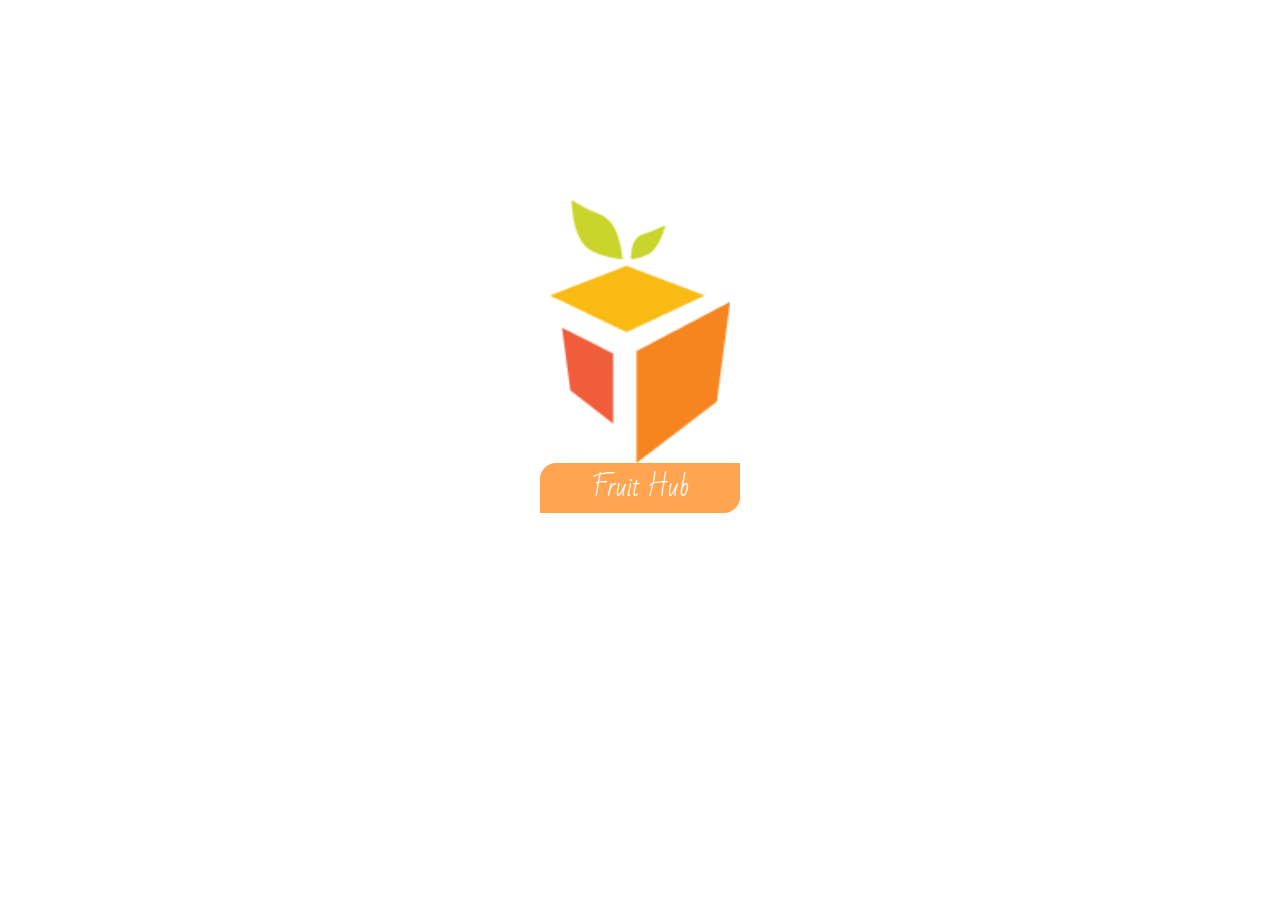
<file: index.html>
<!DOCTYPE html>
<html lang="en">
<head>
    <meta charset="UTF-8">
    <meta http-equiv="X-UA-Compatible" content="IE=edge">
    <link rel="stylesheet" href="./styles/style.css">
    <link rel="stylesheet" href="https://unpkg.com/swiper@8/swiper-bundle.min.css" />
    <link href="https://fonts.googleapis.com/css2?family=Bad+Script&display=swap" rel="stylesheet">
    <meta name="viewport" content="width=device-width, initial-scale=1.0">
    <title>Fruit Hub</title>
</head>
<body>
    <section>
        <img src="./images/Group 58.png">
        <button class="button"><a href="./welcome.html">Fruit Hub</a></button>
    </section>    
</body>
</html>
</file>
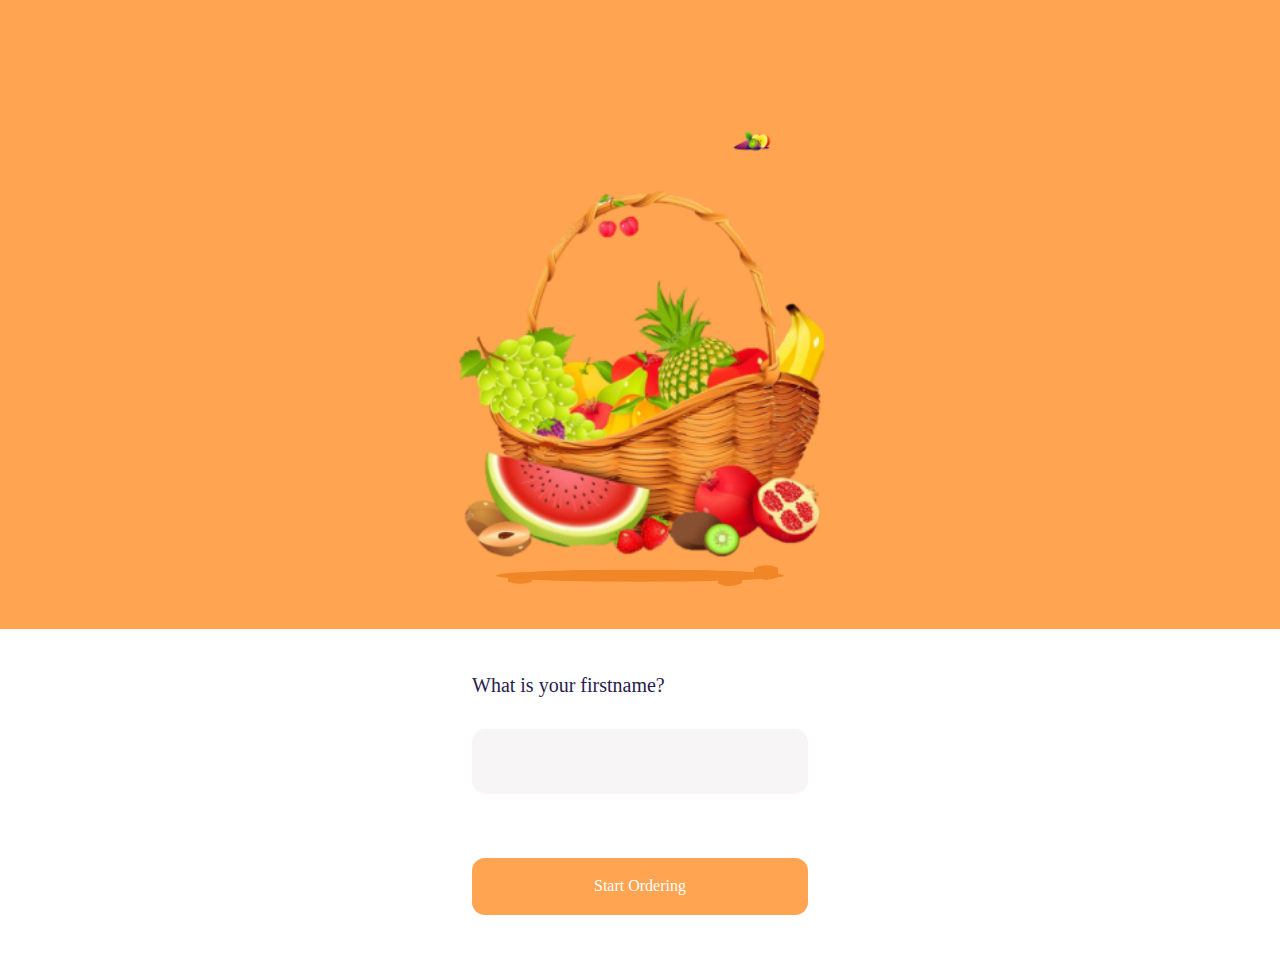
<file: authentication.html>
<!DOCTYPE html>
<html lang="en">
<head>
    <meta charset="UTF-8">
    <meta http-equiv="X-UA-Compatible" content="IE=edge">
    <link rel="stylesheet" href="./styles/style.css">
    <link href="https://fonts.googleapis.com/css2?family=Bad+Script&display=swap" rel="stylesheet">
    <link href="http://fonts.cdnfonts.com/css/tt-norms-pro?styles=70918,70920,70909" rel="stylesheet">
    <meta name="viewport" content="width=device-width, initial-scale=1.0">
    <title>Authentication</title>
</head>
<body>
    <section id="page-welcome">
        <div class="image-welcome">
            <img class="image-welcome-fruit" src="./images/fruit-drops2-removebg-preview 1.png">
            <img class="image-welcome-basket-clip-fruit" src="./images/kisspng-fruit-basket-clip-art-5aed5301d44408 1.png">
            <p class="authentication-p-top"></p>
            <p class="center"></p>
            <p class="authentication-p-bottom-left"></p>
            <p class="authentication-p-bottom-right"></p>
        </div>
    </section>    
    <section id="page-welcome-text">
        <div>    
            <h2 class="page-welcome-h2">What is your firstname?</h2>
            <input type="text" class="welcome-input">
        </div> 
            <button class="page-welcome-button"><a href="./home-screen-one.html">Start Ordering</a></button>       
    </section>
</body>
</html>
</file>
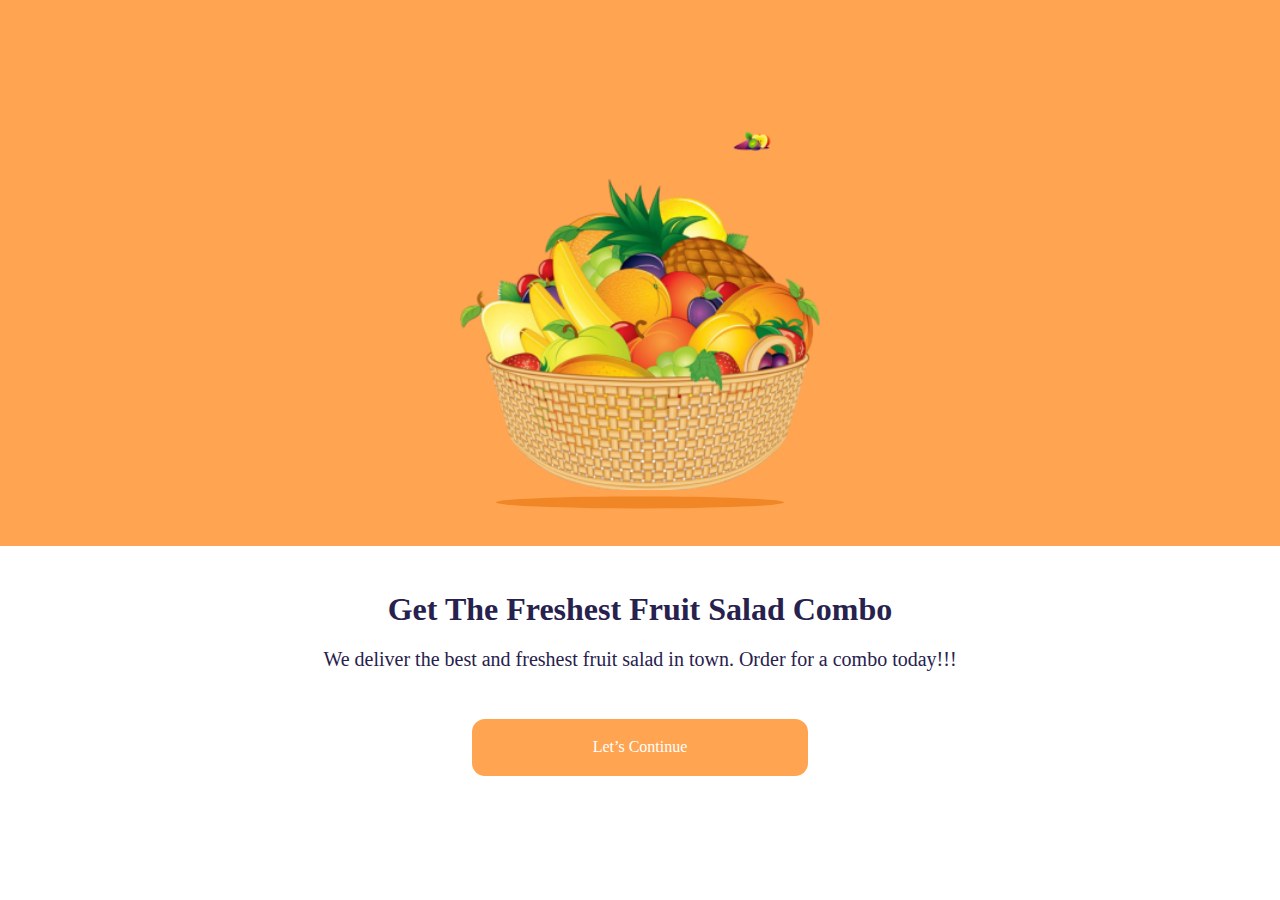
<file: welcome.html>
<!DOCTYPE html>
<html lang="en">
<head>
    <meta charset="UTF-8">
    <meta http-equiv="X-UA-Compatible" content="IE=edge">
    <link rel="stylesheet" href="./styles/style.css">
    <link href="https://fonts.googleapis.com/css2?family=Bad+Script&display=swap" rel="stylesheet">
    <link href="http://fonts.cdnfonts.com/css/tt-norms-pro?styles=70918,70920,70909" rel="stylesheet">
    <meta name="viewport" content="width=device-width, initial-scale=1.0">
    <title>Welcome</title>
</head>
<body>
    <section id="page-welcome">
        <div class="page-div-welcome"> 
            <div class="image-welcome">
                <img class="image-welcome-fruit" src="./images/fruit-drops2-removebg-preview 1.png">
                <img class="image-welcome-basket-fruit" src="./images/imgbin-basket-of-fruit-cartoon-fruits-basket-still-life-illustration-zT8c0qVNxL2hbA3BBdz73AmJr-removebg-preview (1) 1.png">
                <p class="center"></p>
            </div>
        </div>
    </section>    
    <section id="page-welcome-text">    
            <h1 class="page-welcome-h1">Get The Freshest Fruit Salad Combo</h1>
            <p class="page-welcome-p">We deliver the best and freshest fruit salad in town. Order for a combo today!!!</p>
            <button class="page-welcome-button"><a href="./authentication.html">Let’s Continue</a></button>       
    </section>
</body>
</html>
</file>
<file: styles/style.css>
@import url("https://fonts.cdnfonts.com/css/tt-norms-pro?styles=70918,70920,70909");
@import url("https://fonts.cdnfonts.com/css/tt-norms-pro?styles=70918,70920,70909");
@import url("https://fonts.cdnfonts.com/css/tt-norms-pro?styles=70918,70920,70909");
@import url("https://fonts.cdnfonts.com/css/tt-norms-pro?styles=70918,70920,70909");
@import url("https://fonts.cdnfonts.com/css/tt-norms-pro?styles=70918,70920,70909");
@import url("https://fonts.cdnfonts.com/css/tt-norms-pro?styles=70918,70920,70909");
@import url("https://fonts.cdnfonts.com/css/tt-norms-pro?styles=70918,70920,70909");
@import url("https://fonts.cdnfonts.com/css/tt-norms-pro?styles=70918,70920,70909");
@import url("https://fonts.cdnfonts.com/css/tt-norms-pro?styles=70918,70920,70909");
@import url("https://fonts.cdnfonts.com/css/tt-norms-pro?styles=70918,70920,70909");
@import url("https://fonts.cdnfonts.com/css/tt-norms-pro?styles=70918,70920,70909");
section {
  display: flex;
  flex-direction: column;
  width: 100%;
  align-items: center;
  padding-top: 12.5rem;
}
section img {
  width: 20vh;
}
section .button {
  background: #FFA451;
  border-style: none;
  justify-content: center;
  border-radius: 16px 0 16px 0;
  padding-top: 0;
  padding-bottom: 3rem;
  font-weight: 400;
  font-size: 1.5625rem;
  width: 12.5rem;
  height: 3.125rem;
}
section .button a {
  text-decoration: none;
  font-family: "Bad Script", cursive;
  background: #FFA451;
  color: #ffffff;
}

* {
  margin: 0%;
  padding: 0%;
  box-sizing: border-box;
}

#page-welcome {
  background: #FFA451;
}
#page-welcome div {
  display: flex;
  flex-direction: column;
  width: 100%;
  background: #FFA451;
  align-items: center;
}
#page-welcome div .image-welcome-fruit {
  width: 3.5714285714rem;
  position: relative;
  bottom: 1rem;
  left: 7rem;
}
#page-welcome div .image-welcome-basket-fruit {
  width: 40vh;
}
#page-welcome div .center {
  width: 18rem;
  margin-top: 0%;
  border: 12px solid #F08626;
  shape-outside: ellipse(50% 25%);
  -webkit-clip-path: ellipse(50% 25%);
          clip-path: ellipse(50% 25%);
  margin-bottom: 2rem;
}

#page-welcome-text {
  margin: 0%;
  padding: 2.7777777778rem;
  background: #ffffff;
}
#page-welcome-text h1 {
  font-family: "TT Norms Pro", cursive;
  margin: 0%;
  padding-bottom: 1.25rem;
  color: #27214D;
}
#page-welcome-text .page-welcome-p {
  font-family: "TT Norms Pro", cursive;
  color: #27214D;
  font-size: 1.25rem;
  font-weight: 300;
}
#page-welcome-text button {
  margin-top: 3rem;
  padding: 1.1rem 0;
  background: #FFA451;
  border: solid 2px #FFA451;
  border-radius: 13px 13px;
  width: 21rem;
}
#page-welcome-text button a {
  font-size: 1rem;
  text-decoration: none;
  background: #FFA451;
  color: #ffffff;
  font-family: "TT Norms Pro", cursive;
  font-weight: 250;
}

* {
  margin: 0%;
  padding: 0%;
  box-sizing: border-box;
}

.image-welcome {
  margin-top: -4rem;
}
.image-welcome .image-welcome-basket-clip-fruit {
  width: 45vh;
}
.image-welcome .authentication-p-top {
  margin: -0.6rem;
  border: 12px solid #F08626;
  -webkit-clip-path: ellipse(60% 30%);
          clip-path: ellipse(60% 30%);
  position: relative;
  left: 7.9rem;
  bottom: -0.7rem;
}
.image-welcome .authentication-p-bottom-left {
  margin: -0.6rem;
  border: 12px solid #F08626;
  -webkit-clip-path: ellipse(60% 30%);
          clip-path: ellipse(60% 30%);
  position: relative;
  left: 5.6rem;
  bottom: 2.7rem;
}
.image-welcome .authentication-p-bottom-right {
  margin: -0.6rem;
  border: 12px solid #F08626;
  -webkit-clip-path: ellipse(60% 20%);
          clip-path: ellipse(60% 20%);
  position: relative;
  left: -7.5rem;
  bottom: 3rem;
}

h2 {
  font-size: 1.25rem;
  color: #27214D;
  font-family: "TT Norms Pro", cursive;
  font-weight: 400;
}

.welcome-input {
  margin-top: 2rem;
  margin-bottom: 1rem;
  padding: 1rem 1.5rem;
  background: #F7F5F5;
  border: solid 1px #F7F5F5;
  border-radius: 13px 13px;
  width: 21rem;
  color: rgba(194, 189, 189, 0.9019607843);
  font-family: "TT Norms Pro", cursive;
  font-size: 1.6666666667rem;
}

input:focus {
  box-shadow: 0 0 0 0;
  outline: 0;
}

* {
  margin: 0%;
  padding: 0%;
  box-sizing: border-box;
}

#home-screen-one {
  margin-top: -3rem;
  margin-left: -3rem;
  display: flex;
  flex-direction: row;
  width: 100%;
  justify-content: center;
}
#home-screen-one .vector {
  margin-left: 0%;
  justify-content: center;
  width: 0.25rem;
  margin-right: 3rem;
}
#home-screen-one .vector .vector-1 {
  width: 1.7857142857rem;
  margin-bottom: -0.8rem;
}
#home-screen-one .vector .vector-2 {
  margin-top: -2rem;
  width: 1rem;
}
#home-screen-one .home-screen-one-p {
  font-size: 1rem;
  color: #27214D;
  font-family: "TT Norms Pro", cursive;
  font-weight: 300;
}
#home-screen-one .page-home-icone {
  position: relative;
  left: 7rem;
  bottom: 0rem;
  width: 100%;
  border: solid 1px #dfdede;
  border-radius: 65% 65%;
}

#home-screen-search {
  display: flex;
  flex-direction: row;
  justify-content: center;
  margin-top: -9rem;
  margin-left: 0.2rem;
  width: 100%;
}
#home-screen-search .search {
  background: #F7F5F5;
  border: solid 1px #F7F5F5;
  border-radius: 15px 15px;
  color: rgba(228, 225, 225, 0.9019607843);
}
#home-screen-search .search .search-image {
  width: 20px;
  height: 20px;
  margin: 1.5rem;
}
#home-screen-search .search .home-screen-one-input {
  border-style: none;
  width: 11.5rem;
  background: #F7F5F5;
  margin-right: 2rem;
  color: rgba(228, 225, 225, 0.9019607843);
  font-size: 0.8333333333rem;
  position: relative;
  bottom: 1.7rem;
  left: -0.5rem;
  font-weight: 300;
}
#home-screen-search .search .home-screen-one-input::-moz-placeholder {
  color: rgba(228, 225, 225, 0.9019607843);
}
#home-screen-search .search .home-screen-one-input:-ms-input-placeholder {
  color: rgba(228, 225, 225, 0.9019607843);
}
#home-screen-search .search .home-screen-one-input::placeholder {
  color: rgba(228, 225, 225, 0.9019607843);
}
#home-screen-search .search-image-left-right {
  display: block;
  background: #F7F5F5;
  margin-left: 0.2rem;
  border: solid 6px #F7F5F5;
  border-radius: 12px;
  padding: 0.8rem 0.1rem;
}
#home-screen-search .search-image-left-right .search-left-right {
  margin-left: 0rem;
  background: #F7F5F5;
  border: solid 2px #F7F5F5;
  border-radius: 10px 10px 0 0;
}
#home-screen-search .search-image-left-right .search-left-right .search-image-elipse {
  background-color: #F7F5F5;
  align-self: center;
  width: 8px;
  height: 8px;
}
#home-screen-search .search-image-left-right .search-left-right .search-image-line {
  background-color: #F7F5F5;
  align-self: center;
  width: 12px;
  height: 2px;
  margin-bottom: 0.2rem;
}
#home-screen-search .search-image-left-right .search-right-left {
  margin-top: -0.7rem;
  margin-left: 0rem;
  background: #F7F5F5;
  border: solid 2px #F7F5F5;
  border-radius: 0 0 10px 10px;
}
#home-screen-search .search-image-left-right .search-right-left .search-image-elipse {
  background-color: #F7F5F5;
  align-self: center;
  width: 8px;
  height: 8px;
}
#home-screen-search .search-image-left-right .search-right-left .search-image-line {
  background-color: #F7F5F5;
  align-self: center;
  width: 12px;
  height: 2px;
  margin-bottom: 0.2rem;
}

#home-screen-list {
  margin-top: -12.5rem;
  justify-content: flex-start;
}
#home-screen-list .home-screen-list {
  /*text-align: center;
  /*display: flex;
  flex-wrap: nowrap;*/
  list-style: none;
  padding: 0.2rem 0rem;
  background: linear-gradient(0.4turn, #ffffff, #F7F5F5, #ffffff);
  justify-content: center;
}
#home-screen-list .home-screen-list .swiper-slide {
  width: 50%;
  /*.swiper-button-prev,
  .swiper-button-next {
      display: none;
  }
  .swiper-pagination {
      position: initial;
      margin: 0.5em 0;
  }*/
}
#home-screen-list .home-screen-list .swiper-slide .list {
  margin-left: 0.5rem;
  padding: 0.5rem 1.2rem;
  border: 0.5px 0 0.5rem 0 solid rgba(228, 225, 225, 0.9019607843);
  border-radius: 12px;
  background: #ffffff;
  box-shadow: 0px 1px 1px rgba(228, 225, 225, 0.9019607843);
  font-family: "TT Norms Pro", cursive;
  font-size: 0.9615384615rem;
  color: #27214D;
  font-weight: 300;
}

.home-screen-recommended {
  margin-top: -11rem;
  text-align: center;
  margin-left: -8rem;
  font-family: "TT Norms Pro", cursive;
  color: #27214D;
  font-weight: 400;
}

.home-screen-recommended-p {
  border: 1px solid #FFA451;
  margin-top: 1rem;
  text-align: center;
  margin-left: -16.6rem;
  width: 3.5714285714rem;
}

.home-screen-list-plates {
  margin: 1.5rem 1.5rem 1.5rem 0;
  margin-left: 10rem;
  background: linear-gradient(#ffffff, #F7F5F5, #ffffff);
  text-align: center;
  display: flex;
  flex-wrap: nowrap;
  list-style: none;
  padding: 0.2rem 0;
  justify-content: center;
}
.home-screen-list-plates .recommended-list-li {
  margin: 0 0.5rem;
  margin-left: 0.5rem;
  padding: 0.5rem 0;
  border: 0.5px 0 0.5rem 0 solid rgba(228, 225, 225, 0.9019607843);
  border-radius: 12px;
  background: #ffffff;
  box-shadow: 0px 1px 1px rgba(228, 225, 225, 0.9019607843);
  font-family: "TT Norms Pro", cursive;
  color: #27214D;
  font-weight: 300;
}
.home-screen-list-plates .recommended-list-li :first-child {
  width: 20px;
  position: relative;
  bottom: 8rem;
  left: 9.5rem;
}
.home-screen-list-plates .recommended-list-li :nth-child(2) {
  padding: 1.2rem;
  width: 150px;
  height: 150px;
}
.home-screen-list-plates .recommended-list-li p {
  font-family: "TT Norms Pro", cursive;
  color: #27214D;
  font-weight: 400;
}
.home-screen-list-plates .recommended-list-li .home-screen-ul-li-img {
  width: 17px;
  height: 15px;
  position: relative;
  bottom: -1.2rem;
  left: -3.8rem;
}
.home-screen-list-plates .recommended-list-li .home-screen-ul-li {
  color: #FFA451;
  font-family: "TT Norms pro", cursive;
  font-weight: 400;
  margin-left: -3rem;
}
.home-screen-list-plates .recommended-list-li .home-screen-ul-li-img-before {
  width: 30px;
  height: 30px;
  position: relative;
  background: #FFF2E7;
  bottom: 1.7rem;
  left: 3.7rem;
  border: 8px solid #FFF2E7;
  border-radius: 50%;
}

.home-screen-recommended-p {
  display: flex;
  justify-content: flex-start;
  border: 1px solid #FFA451;
  margin-top: 1rem;
  text-align: center;
  margin-left: -16.6rem;
  width: 3.5714285714rem;
}

ul {
  margin: 1.5rem 1.5rem 1.5rem 0;
  margin-left: 10rem;
  background: linear-gradient(#ffffff 25%, #F7F5F5 80%);
  text-align: center;
  display: flex;
  flex-wrap: nowrap;
  list-style: none;
  padding: 0rem 1rem 0.2rem 1rem;
  justify-content: center;
}
ul .recommended-list-li {
  margin: 0 1rem;
  margin-left: 0.5rem;
  padding: 0rem 1rem;
  border: 0.5px 0 0.5rem 0 solid rgba(228, 225, 225, 0.9019607843);
  border-radius: 12px;
  background: #ffffff;
  box-shadow: 0px 1px 1px rgba(228, 225, 225, 0.9019607843);
  font-family: "TT Norms Pro", cursive;
  color: #27214D;
  font-weight: 300;
}
ul .recommended-list-li :first-child {
  width: 20px;
  position: relative;
  bottom: 8rem;
  left: 9.5rem;
}
ul .recommended-list-li :nth-child(2) {
  padding: 1.2rem;
  width: 150px;
  height: 150px;
}
ul .recommended-list-li p {
  font-family: "TT Norms Pro", cursive;
  color: #27214D;
  font-weight: 400;
}
ul .recommended-list-li .home-screen-ul-li-img {
  width: 17px;
  height: 15px;
  position: relative;
  bottom: -1.2rem;
  left: -3.8rem;
}
ul .recommended-list-li .home-screen-ul-li {
  color: #FFA451;
  font-family: "TT Norms pro", cursive;
  font-weight: 400;
  margin-left: -3rem;
}
ul .recommended-list-li .home-screen-ul-li-img-before {
  width: 30px;
  height: 30px;
  position: relative;
  background: #FFF2E7;
  bottom: 1.7rem;
  left: 3.7rem;
  border: 8px solid #FFF2E7;
  border-radius: 50%;
}

* {
  margin: 0;
  padding: 0;
  box-sizing: border-box;
}

.home-screen-list-plates {
  position: relative;
  top: 0;
  font-family: "TT Norms Pro", cursive;
  color: rgba(199, 202, 238, 0.87);
  margin-top: -14rem;
  background: #F7F5F5;
  font-weight: 200;
  padding: 3rem 0;
  background: linear-gradient(#F7F5F5, #ffffff 40%);
  justify-content: left;
  width: 491px;
}
.home-screen-list-plates :hover[combo] {
  border-bottom: 2px solid #FFA451;
  width: 8rem;
  color: #27214D;
}
.home-screen-list-plates :hover {
  border-bottom: 2px solid #FFA451;
  width: 4.1666666667rem;
  color: #27214D;
}
.home-screen-list-plates .plates {
  font-size: 1.3513513514rem;
  font-weight: 400;
  margin-left: 2rem;
  padding-bottom: 0.7rem;
}

* {
  margin: 0;
  padding: 0;
  box-sizing: border-box;
}

.home-list-plates-ul {
  margin-top: -1.5rem;
  margin-left: 14rem;
  background: #ffffff;
  text-align: center;
  display: flex;
  flex-wrap: nowrap;
  list-style: none;
  justify-content: center;
}
.home-list-plates-ul .home-list-plates-li[alt] {
  background: #FFFCF2;
}
.home-list-plates-ul .home-list-plates-li[alter] {
  background: #FEF4F4;
}
.home-list-plates-ul .home-list-plates-li[alterer] {
  background: #F1EFF6;
}
.home-list-plates-ul .home-list-plates-li {
  margin: 0 0.5rem;
  padding: 1rem 1rem 0 1rem;
  border: 0.5px 0 0.5rem 0 solid rgba(228, 225, 225, 0.9019607843);
  border-radius: 12px;
  background: #ffffff;
  box-shadow: 0px 1px 1px rgba(228, 225, 225, 0.9019607843);
  font-family: "TT Norms Pro", cursive;
  color: #27214D;
  font-weight: 300;
}
.home-list-plates-ul .home-list-plates-li :first-child {
  width: 3vh;
  position: relative;
  bottom: 5rem;
  left: 7.5rem;
}
.home-list-plates-ul .home-list-plates-li :nth-child(2) {
  padding: 1.2rem;
  width: 120px;
  height: 100px;
}
.home-list-plates-ul .home-list-plates-li p {
  font-family: "TT Norms Pro", cursive;
  color: #27214D;
  font-weight: 400;
  margin-left: -0.5rem;
}
.home-list-plates-ul .home-list-plates-li .home-screen-ul-li-img {
  width: 17px;
  height: 15px;
  position: relative;
  bottom: -1.2rem;
  left: -3rem;
  margin-right: 1rem;
}
.home-list-plates-ul .home-list-plates-li .home-screen-ul-li {
  color: #FFA451;
  font-family: "TT Norms pro", cursive;
  font-weight: 400;
  margin-left: -1rem;
}
.home-list-plates-ul .home-list-plates-li .home-screen-ul-li-img-before {
  width: 30px;
  height: 30px;
  position: relative;
  background: #FFE3C9;
  bottom: 1.7rem;
  left: 3.7rem;
  border: 8px solid #FFE3C9;
  border-radius: 50%;
}

* {
  margin: 0em;
  padding: 0em;
  box-sizing: border-box;
}

#add-basket {
  background: #FFA451;
  padding-bottom: 4rem;
}
#add-basket .add-basket {
  border: solid 2px #ffffff;
  background: #ffffff;
  border-radius: 40px 40px;
  display: flex;
  flex-direction: row;
  align-items: center;
  margin-top: -5rem;
  margin-left: -20rem;
  padding: 0.2rem 0.7rem 0.2rem 0.2rem;
  font-family: "TT Norms pro", cursive;
  color: #27214D;
  font-weight: 300;
}
#add-basket .add-basket img {
  width: 0.8620689655rem;
  margin: 0.2rem 0.5rem;
}
#add-basket .add-basket-plates {
  justify-content: center;
  align-self: center;
  width: 8.5rem;
  padding-top: 2rem;
}

#add-basket-results {
  border-radius: 20px 20px 0 0;
  background: #ffffff;
  margin-top: -1rem;
  flex-direction: column;
}
#add-basket-results .add-basket-results-h3 {
  font-family: "TT Norms pro", cursive;
  color: #27214D;
  font-weight: 500;
  margin-top: -9rem;
  margin-left: -13rem;
  font-size: 1.6666666667rem;
}
#add-basket-results .add-basket-results-details {
  margin-top: 2rem;
  margin-left: -4rem;
}
#add-basket-results .add-basket-results-details .results-images-minus {
  background-color: #FFE3C9;
  border-radius: 50%;
  text-align: center;
  width: 2.0833333333rem;
  padding: 0.9rem 0.4rem;
  justify-self: center;
  display: inline;
  color: #FFA451;
  margin-bottom: -0.6rem;
}
#add-basket-results .add-basket-results-details .results-images-items {
  display: inline;
  margin: 0 1.5rem;
  font-family: "TT Norms pro", cursive;
  color: #27214D;
  font-size: 1.6666666667rem;
}
#add-basket-results .add-basket-results-details .results-images-plus {
  display: inline;
  width: 1.9230769231rem;
  margin-bottom: -0.5rem;
  background-color: #FFE3C9;
  border-radius: 50%;
  border: solid 6px #FFE3C9;
}
#add-basket-results .add-basket-results-details .results-images-n {
  width: 1.3157894737rem;
  margin-left: 7.5rem;
  margin-right: 0.3rem;
}
#add-basket-results .add-basket-results-details .results-details-price {
  display: inline;
  font-family: "TT Norms pro", cursive;
  color: #27214D;
  font-size: 1.6666666667rem;
}

* {
  margin: 0%;
  padding: 0%;
  box-sizing: border-box;
}

#add-basket-list-contains .add-basket-p {
  border: solid 1px rgba(228, 225, 225, 0.9019607843);
  margin-top: -12.7rem;
  width: 22.5rem;
  margin-left: -3.9rem;
}
#add-basket-list-contains .add-basket-contains-h3 {
  margin: 2rem;
  font-family: "TT Norms pro", cursive;
  font-weight: 400;
  margin-left: -13rem;
  font-size: 1.25rem;
}
#add-basket-list-contains .add-basket-contains-p {
  border: solid 1px #FFA451;
  width: 5rem;
  margin-top: -1rem;
  margin-left: -22rem;
}
#add-basket-list-contains ul {
  display: flex;
  flex-wrap: wrap;
  background: #ffffff;
  margin-left: -2rem;
  width: 26.5rem;
  justify-content: flex-start;
}
#add-basket-list-contains ul .add-basket-list-li {
  margin: 0.3rem;
  border-radius: 10px 10px;
  padding: 0.4rem 0.6rem;
  background: #F7F5F5;
  font-family: "TT Norms pro", cursive;
  font-weight: 300;
  font-size: 0.8333333333rem;
}

.add-basket-p-before {
  border: solid 1px rgba(228, 225, 225, 0.9019607843);
  width: 22.5rem;
  margin-left: -3.9rem;
}

.add-basket-list-contains-p {
  font-family: "TT Norms pro", cursive;
  font-weight: 200;
  padding: 1.5rem 1.2rem;
  margin-left: 10rem;
  width: 26.5rem;
  margin-left: -3rem;
  line-height: 1.5rem;
}

.add-basket-button-image {
  margin-top: -10rem;
  margin-left: -24rem;
  width: 3.3333333333rem;
  background-color: #FFF2E7;
  color: #FFA451;
  padding: 0.5rem;
  border-radius: 50%;
}

.add-basket-button {
  display: inline-block;
  margin-top: -3.2rem;
  margin-left: 2rem;
  padding: 1.1rem 0;
  background: #FFA451;
  border: solid 2px #FFA451;
  border-radius: 13px 13px;
  width: 18rem;
  font-size: 1rem;
  color: #ffffff;
  font-family: "TT Norms Pro", cursive;
  font-weight: 400;
}

@media (min-width: 483px) and (max-width: 939px) {
  * {
    margin: 0;
    padding: 0;
    box-sizing: border-box;
  }
  #page-welcome .image-welcome {
    margin-top: -5rem;
  }
  #page-welcome .image-welcome .image-welcome-basket-fruit {
    width: 200px;
  }
  #page-welcome .image-welcome .center {
    width: 12rem;
    border: 12px solid #F08626;
    shape-outside: ellipse(50% 20%);
    -webkit-clip-path: ellipse(50% 20%);
            clip-path: ellipse(50% 20%);
    margin-bottom: 2rem;
  }
  #page-welcome-text .page-welcome-h1 {
    font-size: 1.0416666667rem;
    align-self: center;
    margin-left: -1.5rem;
  }
  #page-welcome-text .page-welcome-p {
    font-size: 0.9803921569rem;
    line-height: 1.5rem;
    width: 19rem;
    align-self: center;
  }
  #page-welcome-text .page-welcome-button {
    width: 19rem;
  }
}
@media (max-width: 481px) {
  * {
    margin: 0;
    padding: 0;
    box-sizing: border-box;
  }
  #page-welcome .image-welcome {
    margin-top: -5rem;
  }
  #page-welcome .image-welcome .image-welcome-basket-fruit {
    max-width: 200px;
  }
  #page-welcome .image-welcome .center {
    width: 12.5rem;
    border: 12px solid #F08626;
    shape-outside: ellipse(50% 20%);
    -webkit-clip-path: ellipse(50% 20%);
            clip-path: ellipse(50% 20%);
    margin-bottom: 2rem;
  }
  #page-welcome-text {
    margin-top: 2rem;
  }
  #page-welcome-text .page-welcome-h1 {
    font-size: 0.8333333333rem;
    align-self: flex-start;
  }
  #page-welcome-text .page-welcome-p {
    font-size: 0.9803921569rem;
    line-height: 1.5rem;
    width: 19rem;
    align-self: flex-start;
  }
  #page-welcome-text .page-welcome-button {
    width: 19rem;
  }
}
@media (max-width: 281px) {
  * {
    margin: 0;
    padding: 0;
    box-sizing: border-box;
  }
  #page-welcome .image-welcome {
    margin-top: -8rem;
  }
  #page-welcome .image-welcome .image-welcome-fruit {
    max-width: 2.7777777778rem;
    position: relative;
    bottom: 1rem;
    left: 5rem;
  }
  #page-welcome .image-welcome .image-welcome-basket-fruit {
    max-width: 150px;
  }
  #page-welcome .image-welcome .center {
    width: 10rem;
    border: 12px solid #F08626;
    shape-outside: ellipse(50% 20%);
    -webkit-clip-path: ellipse(50% 20%);
            clip-path: ellipse(50% 20%);
    margin-bottom: 2rem;
  }
  #page-welcome-text {
    margin-top: 2rem;
  }
  #page-welcome-text .page-welcome-h1 {
    font-size: 0.6666666667rem;
    align-self: flex-start;
  }
  #page-welcome-text .page-welcome-p {
    font-size: 0.625rem;
    line-height: 1.5rem;
    width: 12rem;
    align-self: flex-start;
  }
  #page-welcome-text .page-welcome-button {
    width: 12rem;
    font-size: 1.1904761905rem;
  }
}
@media (min-width: 483px) and (max-width: 939px) {
  #page-welcome .image-welcome .image-welcome-fruit {
    width: 2.5rem;
    position: relative;
    bottom: 0.1rem;
    left: 6rem;
  }
  #page-welcome .image-welcome .authentication-p-top {
    margin: -0.7rem;
    border: 12px solid #F08626;
    -webkit-clip-path: ellipse(40% 20%);
            clip-path: ellipse(40% 20%);
    position: relative;
    left: 5.5rem;
    bottom: -0.7rem;
  }
  #page-welcome .image-welcome .image-welcome-basket-clip-fruit {
    width: 200px;
  }
  #page-welcome .image-welcome .authentication-p-bottom-left {
    margin: -0.6rem;
    border: 12px solid #F08626;
    -webkit-clip-path: ellipse(40% 20%);
            clip-path: ellipse(40% 20%);
    position: relative;
    left: 4rem;
    bottom: 2.7rem;
  }
  #page-welcome .image-welcome .authentication-p-bottom-right {
    margin: -0.6rem;
    border: 12px solid #F08626;
    -webkit-clip-path: ellipse(40% 20%);
            clip-path: ellipse(40% 20%);
    position: relative;
    left: -5rem;
    bottom: 3rem;
  }
  #page-welcome-text {
    margin-top: 0rem;
    align-items: center;
  }
  #page-welcome-text h2 {
    font-size: 1.1111111111rem;
  }
  #page-welcome-text input {
    width: 19rem;
    font-size: 1.25rem;
  }
  #page-welcome-text .page-welcome-button {
    width: 19rem;
  }
}
@media (max-width: 481px) {
  #page-welcome .image-welcome .image-welcome-fruit {
    width: 2.5rem;
    position: relative;
    bottom: 0.1rem;
    left: 6rem;
  }
  #page-welcome .image-welcome .authentication-p-top {
    margin: -0.7rem;
    border: 12px solid #F08626;
    -webkit-clip-path: ellipse(40% 20%);
            clip-path: ellipse(40% 20%);
    position: relative;
    left: 5.5rem;
    bottom: -0.7rem;
  }
  #page-welcome .image-welcome .image-welcome-basket-clip-fruit {
    max-width: 200px;
  }
  #page-welcome .image-welcome .authentication-p-bottom-left {
    margin: -0.6rem;
    border: 12px solid #F08626;
    -webkit-clip-path: ellipse(40% 20%);
            clip-path: ellipse(40% 20%);
    position: relative;
    left: 4rem;
    bottom: 2.7rem;
  }
  #page-welcome .image-welcome .authentication-p-bottom-right {
    margin: -0.6rem;
    border: 12px solid #F08626;
    -webkit-clip-path: ellipse(40% 20%);
            clip-path: ellipse(40% 20%);
    position: relative;
    left: -5rem;
    bottom: 3rem;
  }
  #page-welcome-text {
    margin-top: 0rem;
    align-items: flex-start;
  }
  #page-welcome-text h2 {
    font-size: 1.1111111111rem;
  }
  #page-welcome-text input {
    width: 19rem;
    font-size: 1.25rem;
  }
  #page-welcome-text .page-welcome-button {
    width: 19rem;
  }
}
@media (max-width: 281px) {
  #page-welcome .image-welcome .image-welcome-fruit {
    width: 2.5rem;
    position: relative;
    bottom: 0.1rem;
    left: 6rem;
  }
  #page-welcome .image-welcome .authentication-p-top {
    margin: -0.7rem;
    border: 12px solid #F08626;
    -webkit-clip-path: ellipse(30% 15%);
            clip-path: ellipse(30% 15%);
    position: relative;
    left: 4.2rem;
    bottom: -0.7rem;
  }
  #page-welcome .image-welcome .image-welcome-basket-clip-fruit {
    max-width: 200px;
  }
  #page-welcome .image-welcome .center {
    width: 11.5rem;
  }
  #page-welcome .image-welcome .authentication-p-bottom-left {
    margin: -0.6rem;
    border: 12px solid #F08626;
    -webkit-clip-path: ellipse(30% 15%);
            clip-path: ellipse(30% 15%);
    position: relative;
    left: 3rem;
    bottom: 2.7rem;
  }
  #page-welcome .image-welcome .authentication-p-bottom-right {
    margin: -0.6rem;
    border: 12px solid #F08626;
    -webkit-clip-path: ellipse(30% 15%);
            clip-path: ellipse(30% 15%);
    position: relative;
    left: -3.5rem;
    bottom: 3rem;
  }
  #page-welcome-text {
    margin-top: -1rem;
    align-items: center;
  }
  #page-welcome-text h2 {
    font-size: 0.8333333333rem;
  }
  #page-welcome-text input {
    width: 14rem;
    margin-bottom: -0.5rem;
    font-size: 1.1111111111rem;
  }
  #page-welcome-text .page-welcome-button {
    width: 14rem;
  }
}
@media (max-width: 481px) {
  body {
    display: flex;
    flex-direction: column;
  }
  body #home-screen-one {
    margin-top: -8rem;
    margin-left: -3rem;
  }
  body #home-screen-list .home-screen-list {
    align-self: flex-start;
    margin-left: 1rem;
  }
  body #home-screen-recommended .recommended-list-ul {
    margin-left: 5rem;
  }
  body .recommended-list-li :first-child {
    width: 20px;
    position: relative;
    bottom: -2rem;
    left: 4rem;
  }
  .home-list-plates-li :first-child {
    width: 20px;
    display: block;
    position: relative;
    top: 0rem;
    left: -4rem;
  }
}/*# sourceMappingURL=style.css.map */
</file>
